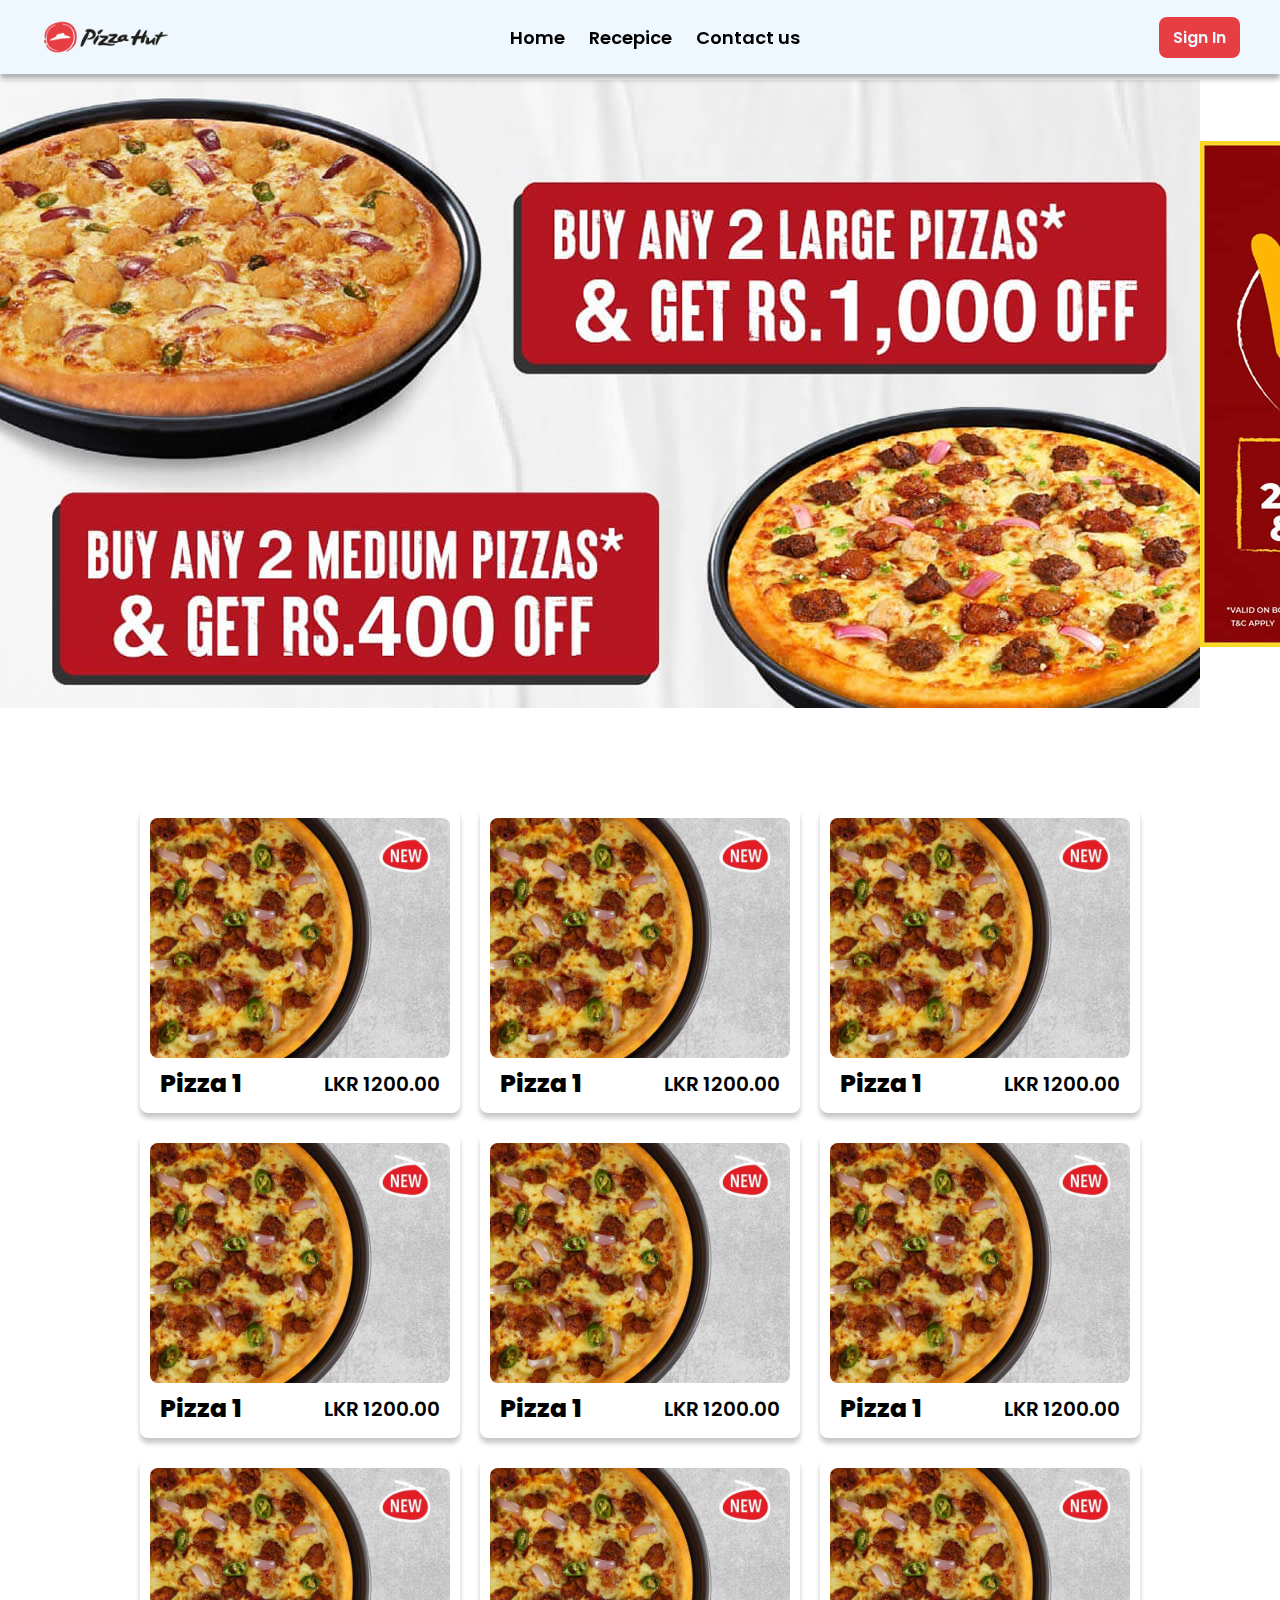
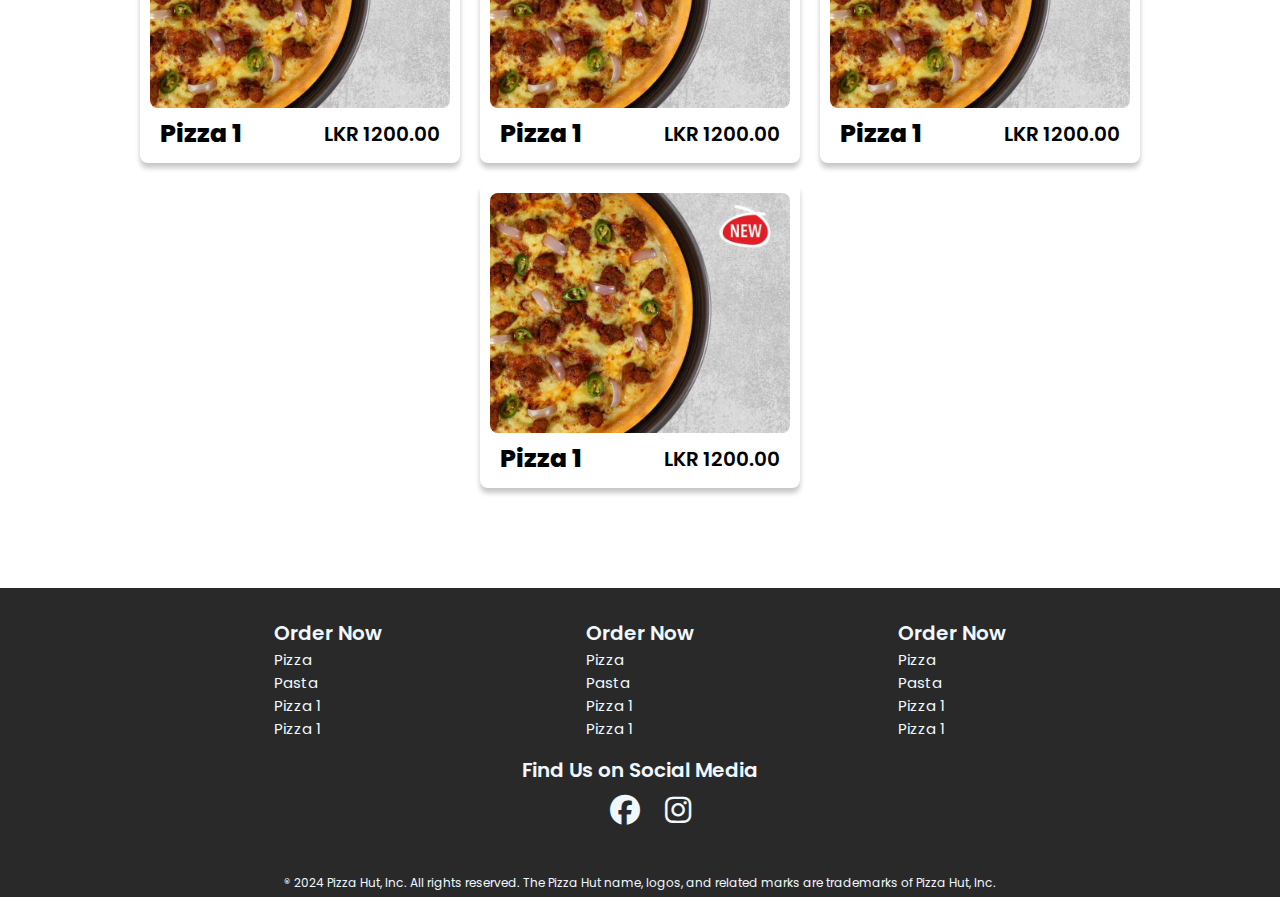
<file: index.html>
<!DOCTYPE html>
<html lang="en">
<head>
    <meta charset="UTF-8">
    <meta name="viewport" content="width=device-width, initial-scale=1.0">
    <title>PizzaHut</title>
    

    <link href="https://cdnjs.cloudflare.com/ajax/libs/font-awesome/6.2.0/css/all.min.css" rel="stylesheet" type="text/css">
    <link rel="stylesheet" href="asset/style/index.css">
    <link rel="shortcut icon" href="image-removebg-preview.png" />
</head>
<body>

    <header>
        <img height="74px" src="asset/image/logo/logo.png" alt="">

        <ul>
            <a href="#image-ads"><li>Home</li></a>
            <a href="#item-list"><li>Recepice</li></a>
            <a href="#contact"><li>Contact us</li></a>
        </ul>

        <button>
            <span>Sign In</span>
        </button>

    </header>

    <main>    
        <div id="image-ads">
            <div>
                <img src="asset/image/Pizza-Hut-feat-25-Feb-2022.jpg" alt="">
                <img src="asset/image/Pizza-Hut-Sri-25-Mar-2022.jpg" alt="">
                <img src="asset/image/5cc81a6f-a541-43d9-b76e-4f8cdf1f94b5.jpg" alt="">
                
            </div>
        </div> 
       
        <section id="item-list">
            <a  href="pages/pizza1.html" target="_parent" >
                <section class="item-box">
                    <div>
                        <img src="asset/image/pizza1.jpg" alt="">
                    </div>
                    <div>
                        <span>Pizza 1</span>
                        <span>LKR 1200.00</span>
                    </div>
                </section>
            </a>
            <a  href="pages/pizza1.html" target="_parent" >
                <section class="item-box">
                    <div>
                        <img src="asset/image/pizza1.jpg" alt="">
                    </div>
                    <div>
                        <span>Pizza 1</span>
                        <span>LKR 1200.00</span>
                    </div>
                </section>
            </a>            <a  href="pages/pizza1.html" target="_parent" >
                <section class="item-box">
                    <div>
                        <img src="asset/image/pizza1.jpg" alt="">
                    </div>
                    <div>
                        <span>Pizza 1</span>
                        <span>LKR 1200.00</span>
                    </div>
                </section>
            </a>            <a  href="pages/pizza1.html" target="_parent" >
                <section class="item-box">
                    <div>
                        <img src="asset/image/pizza1.jpg" alt="">
                    </div>
                    <div>
                        <span>Pizza 1</span>
                        <span>LKR 1200.00</span>
                    </div>
                </section>
            </a>            <a  href="pages/pizza1.html" target="_parent" >
                <section class="item-box">
                    <div>
                        <img src="asset/image/pizza1.jpg" alt="">
                    </div>
                    <div>
                        <span>Pizza 1</span>
                        <span>LKR 1200.00</span>
                    </div>
                </section>
            </a>            <a  href="pages/pizza1.html" target="_parent" >
                <section class="item-box">
                    <div>
                        <img src="asset/image/pizza1.jpg" alt="">
                    </div>
                    <div>
                        <span>Pizza 1</span>
                        <span>LKR 1200.00</span>
                    </div>
                </section>
            </a>            <a  href="pages/pizza1.html" target="_parent" >
                <section class="item-box">
                    <div>
                        <img src="asset/image/pizza1.jpg" alt="">
                    </div>
                    <div>
                        <span>Pizza 1</span>
                        <span>LKR 1200.00</span>
                    </div>
                </section>
            </a>            <a  href="pages/pizza1.html" target="_parent" >
                <section class="item-box">
                    <div>
                        <img src="asset/image/pizza1.jpg" alt="">
                    </div>
                    <div>
                        <span>Pizza 1</span>
                        <span>LKR 1200.00</span>
                    </div>
                </section>
            </a>            <a  href="pages/pizza1.html" target="_parent" >
                <section class="item-box">
                    <div>
                        <img src="asset/image/pizza1.jpg" alt="">
                    </div>
                    <div>
                        <span>Pizza 1</span>
                        <span>LKR 1200.00</span>
                    </div>
                </section>
            </a>
            <a  href="pages/pizza1.html" target="_parent" >
                <section class="item-box">
                    <div>
                        <img src="asset/image/pizza1.jpg" alt="">
                    </div>
                    <div>
                        <span>Pizza 1</span>
                        <span>LKR 1200.00</span>
                    </div>
                </section>
            </a>
            
           
        </section>
        
        
    </main>
    <footer id="contact">
        <div>
            <section class="contact-box">
                <span>Order Now</span>
                <ul>
                    <li>Pizza</li>
                    <li>Pasta</li>
                    <li>Pizza 1</li>
                    <li>Pizza 1</li>
                </ul>
            </section>

            <section class="contact-box">
                <span>Order Now</span>
                <ul>
                    <li>Pizza</li>
                    <li>Pasta</li>
                    <li>Pizza 1</li>
                    <li>Pizza 1</li>
                </ul>
            </section>

            <section class="contact-box">
                <span>Order Now</span>
                <ul>
                    <li>Pizza</li>
                    <li>Pasta</li>
                    <li>Pizza 1</li>
                    <li>Pizza 1</li>
                </ul>
            </section>
        </div>
        <section>
            <span>Find Us on Social Media</span>
            <div>
                <i class="fa-brands fa-facebook"></i>
                <i class="fa-brands fa-instagram"></i>
            </div>
        </section>
        <span>® 2024 Pizza Hut, Inc. All rights reserved. The Pizza Hut name, logos, and related marks are trademarks of Pizza Hut, Inc.</span>
    </footer>
</body>
</html>
</file>
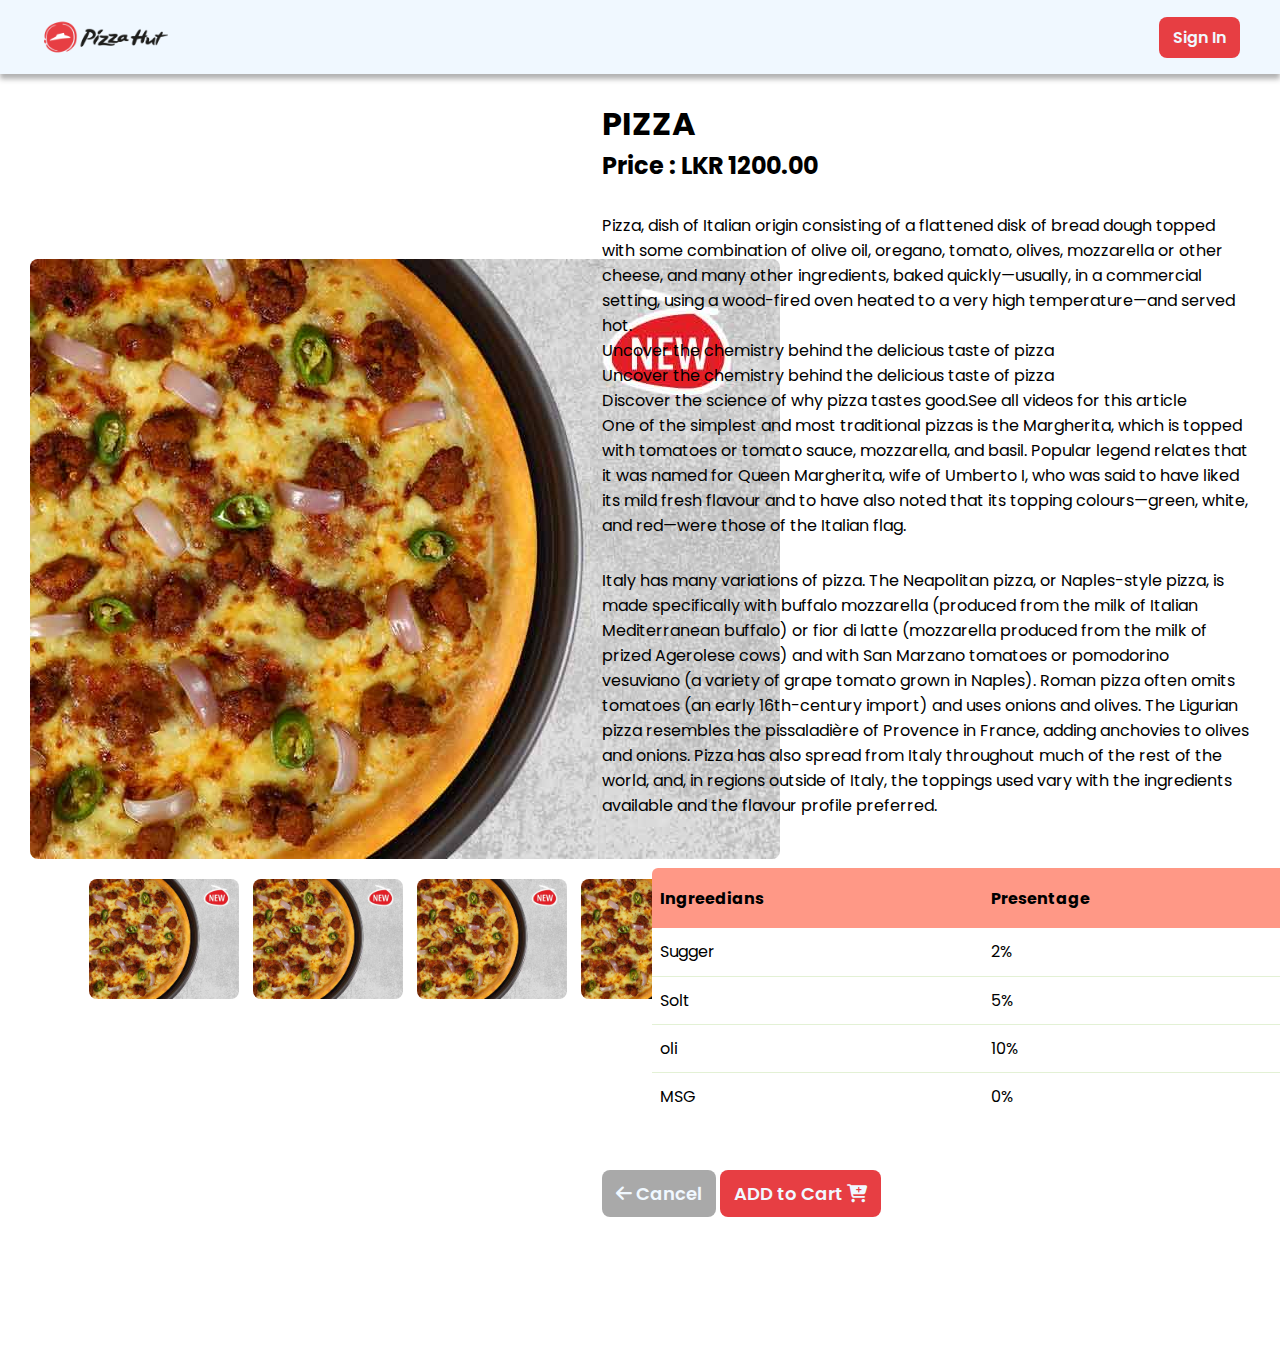
<file: pages/pizza1.html>
<!DOCTYPE html>
<html lang="en">
<head>
    <meta charset="UTF-8">
    <meta name="viewport" content="width=device-width, initial-scale=1.0">
    <title>PizzaHut</title>

    <link href="https://cdnjs.cloudflare.com/ajax/libs/font-awesome/6.2.0/css/all.min.css" rel="stylesheet" type="text/css">
    <link rel="stylesheet" href="../asset/style/index.css">
    <link rel="shortcut icon" href="../image-removebg-preview.png" />
</head>
<body>
    <header>
        <img height="74px" src="../asset/image/logo/logo.png" alt="">


        <button>
            <span>Sign In</span>
        </button>

    </header>

    <main>
        <section class="details-box">
            <div>
                <img src="../asset/image/pizza1.jpg" alt="">
                <div>
                    <img src="../asset/image/pizza1.jpg" alt="">
                    <img src="../asset/image/pizza1.jpg" alt="">
                    <img src="../asset/image/pizza1.jpg" alt="">
                    <img src="../asset/image/pizza1.jpg" alt="">
                </div>
            </div>

            <div >
                <h1>PIZZA</h1>
                <h2>Price : LKR 1200.00</h2>

                <p>Pizza, dish of Italian origin consisting of a flattened disk of bread dough topped with some combination of olive oil, oregano, tomato, olives, mozzarella or other cheese, and many other ingredients, baked quickly—usually, in a commercial setting, using a wood-fired oven heated to a very high temperature—and served hot.<br/>

                    Uncover the chemistry behind the delicious taste of pizza<br/>
                    Uncover the chemistry behind the delicious taste of pizza<br/>
                    Discover the science of why pizza tastes good.See all videos for this article<br/>
                    One of the simplest and most traditional pizzas is the Margherita, which is topped with tomatoes or tomato sauce, mozzarella, and basil. Popular legend relates that it was named for Queen Margherita, wife of Umberto I, who was said to have liked its mild fresh flavour and to have also noted that its topping colours—green, white, and red—were those of the Italian flag.
                </p>
                <p>
                    Italy has many variations of pizza. The Neapolitan pizza,
                    or Naples-style pizza, is made specifically with buffalo mozzarella 
                    (produced from the milk of Italian Mediterranean buffalo) or fior di latte 
                    (mozzarella produced from the milk of prized Agerolese cows) and with San Marzano tomatoes or pomodorino vesuviano 
                    (a variety of grape tomato grown in Naples). Roman pizza often omits tomatoes (an early 16th-century import) 
                    and uses onions and olives. The Ligurian pizza resembles the pissaladière of Provence in France, 
                    adding anchovies to olives and onions. Pizza has also spread from Italy throughout much of the rest of the world, and, in regions outside of Italy,
                     the toppings used vary with the ingredients available and the flavour profile preferred.
                </p>

                <table>
                    <thead>
                      <tr>
                        <th>Ingreedians</th>
                        <th>Presentage</th>
                      </tr>
                    <thead>
                    <tbody>
                      <tr>
                        <td>Sugger</td>
                        <td>2%</td>
                      </tr>
                         <tr>
                        <td>Solt</td>
                        <td>5%</td>
                      </tr>
                         <tr>
                        <td>oli</td>
                        <td>10%</td>
                      </tr>
                         <tr>
                        <td>MSG</td>
                        <td>0%</td>
                      </tr>
                    </tbody>
                  <table/>

                <div>
                    
                    
                    <a href="/index.html">
                        <button>
                            <i class="fa-solid fa-arrow-left"></i>
                            <span>Cancel</span>
                            
                        </button>
                    </a>  
                    <button>
                        <span>ADD to Cart</span>
                        <i class="fa-solid fa-cart-plus"></i>
                    </button>   
                </div>
            </div>
        </section>
    </main>

    
    
</body>
</html>
</file>
<file: asset/style/index.css>
@import url("https://fonts.googleapis.com/css2?family=Poppins:ital,wght@0,100;0,200;0,300;0,400;0,500;0,600;0,700;0,800;0,900;1,100;1,200;1,300;1,400;1,500;1,600;1,700;1,800;1,900&display=swap");

* {
  margin: 0;
  padding: 0;
  font-family: "Poppins", sans-serif;
}
.b-c {
  border: solid;
}

header > ul > a > li {
  display: inline;
  margin-right: 20px;
  font-weight: 600;
  font-size: 18px;
  cursor: pointer;
}

header > ul > a > li:hover {
  color: #e73e43;
}

header {
  z-index: 10;
  position: fixed;
  top: 0;
  right: 0;
  left: 0;
  margin: auto;

  background-color: aliceblue;

  padding-left: 40px;
  padding-right: 40px;

  display: flex;
  flex-wrap: wrap;
  justify-content: space-between;
  align-items: center;

  box-shadow: 0px 5px 5px rgba(59, 58, 58, 0.398);
}

header > button {
  background-color: #e73e43;
  color: aliceblue;
  padding: 8px;
  border: none;
  border-radius: 8px;
  font-weight: 600;
  font-size: 16px;

  padding-left: 14px;
  padding-right: 14px;
  cursor: pointer;
}

#image-ads {
  margin-top: 80px;
  width: 100%;

  overflow: auto;
  scrollbar-width: none;
  /* border: solid; */
}

#image-ads img {
  height: 100%;
}

#image-ads > div {
  display: flex;
  flex-direction: row;
  align-items: center;
  height: 100%;
}

a {
  color: inherit;
  text-decoration: none;
}

.item-box {
  width: 300px;
  position: relative;
  border-radius: 8px;
  /* border: solid; */
  cursor: pointer;

  padding: 10px;
  box-shadow: 0px 5px 5px rgb(201, 198, 198);
}

.item-box > div > img {
  width: 100%;
  border-radius: 8px;
}

.item-box > div > span:nth-child(1) {
  font-weight: 800;
  font-size: 25px;
}
.item-box > div > span:nth-child(2) {
  font-weight: 600;
  font-size: 20px;
}
.item-box > div:nth-child(2) {
  display: flex;
  justify-content: space-between;
  align-items: center;
  padding-left: 10px;
  padding-right: 10px;
}

#item-list {
  padding: 100px;
  display: flex;
  flex-wrap: wrap;
  justify-content: center;
  align-items: center;
  gap: 20px;
}

.contact-box > span {
  font-size: 20px;
  font-weight: 600;
}
.contact-box li {
  font-size: 15px;
  font-weight: 400;
}
.contact-box ul {
  list-style: none;
}
footer > div {
  width: 60%;
  display: flex;
  flex-wrap: wrap;
  justify-content: space-between;
}

footer {
  background-color: rgb(41, 41, 41);
  color: aliceblue;
  padding: 30px;

  display: flex;
  flex-wrap: wrap;
  align-items: center;
  justify-content: center;
  padding-bottom: 5px;
}
footer > span {
  margin-top: 30px;
  font-size: 12px;
}

footer > section {
  width: 90%;
  font-size: 20px;
  font-weight: 600;

  display: flex;
  flex-wrap: wrap;
  align-items: center;
  justify-content: center;
  flex-direction: column;
  gap: 10px;

  padding: 15px;
}
footer > section > div > i {
  margin-left: 20px;
  font-size: 30px;
}

.details-box > div:nth-child(1) {
  width: 40%;
  height: 100vh;

  padding: 30px;
  display: flex;
  align-items: center;
  flex-wrap: wrap;
  flex-direction: column;

  gap: 20px;
}

.details-box > div:nth-child(2) {
  width: 60%;
  padding: 30px;
}

.details-box {
  display: flex;
  justify-content: center;
  align-items: center;
  margin-top: 70px;
}
.details-box > div:nth-child(1) > div > img {
  height: 120px;
  border-radius: 8px;
  margin-left: 10px;
}

.details-box > div:nth-child(1) > img {
  border-radius: 8px;
}

.details-box > div:nth-child(2) p {
  margin-top: 30px;
}

/* tabale */

table {
  border-spacing: 1;
  border-collapse: collapse;
  background: white;
  border-radius: 6px;
  overflow: hidden;
  max-width: 800px;
  width: 100%;
  margin: 50px;
  position: relative;

  td,
  th {
    padding-left: 8px;
  }

  thead tr {
    height: 60px;
    background: #ff9886;
    font-size: 16px;
  }

  tbody tr {
    height: 48px;
    border-bottom: 1px solid #e3f1d5;
    &:last-child {
      border: 0;
    }
  }

  td,
  th {
    text-align: left;
    &.l {
      text-align: right;
    }
    &.c {
      text-align: center;
    }
    &.r {
      text-align: center;
    }
  }
}

.details-box > div:nth-child(2) > div button {
  background-color: #e73e43;
  color: aliceblue;
  padding: 10px;
  border: none;
  border-radius: 8px;
  font-weight: 600;
  font-size: 18px;

  padding-left: 14px;
  padding-right: 14px;
  cursor: pointer;
}
.details-box > div:nth-child(2) > div button:nth-child(1) {
  background-color: #a9a9a9;
}
.details-box > div:nth-child(2) > div > span {
  margin-right: 10px;
}

::-webkit-scrollbar {
  width: 10px;
}
::-webkit-scrollbar-track {
  background: #f1f1f1;
}
::-webkit-scrollbar-thumb {
  background: #fc9292;
  border-radius: 10px;
}
::-webkit-scrollbar-thumb:hover {
  background: #ff7c7c;
}
</file>
